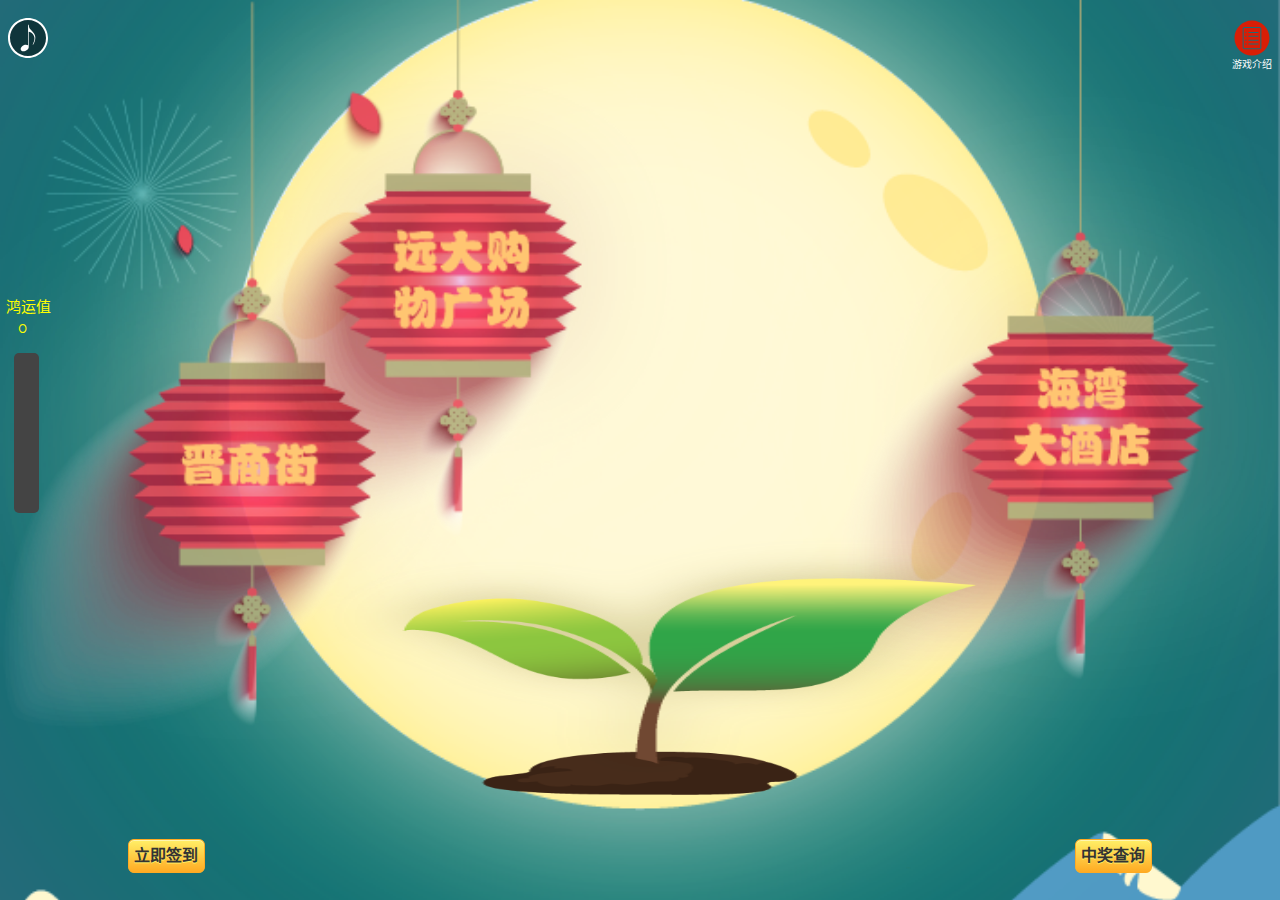
<file: main.html>
<!DOCTYPE html>
<html lang="zh-CN">
<head>
    <!-- 页面编码模式 -->
    <meta charset="UTF-8">
    <meta name="viewport" content="width=device-width; initial-scale=1.0; maximum-scale=1.0; user-scalable=0" />
    <!--safari私有meta标签，它表示：允许全屏模式浏览-->
    <meta content="yes" name="apple-mobile-web-app-capable" />
    <!--iphone的私有标签，它指定的iphone中safari顶端的状态条的样式-->
    <meta content="black" name="apple-mobile-web-app-status-bar-style" />
    <title>中秋节快乐</title>
    <link href="css/index.css" rel="stylesheet">
    <link href="css/common.css" rel="stylesheet">
    <link href="css/style.css" rel="stylesheet">
</head>

<body onload="load()">
    <!-- 背景 div-->
    <div class="container" id="container-bg" style="background-image: url(img/back.png)">

        <div id="lantern" style="background-image: url(img/latern.png)">

        </div>

        <div class="box">
            <div id="dialogBg"></div>
            <div id="dialog" class="animated">
                <img class="dialogIco" width="50" height="50" src="img/ico.png" alt="" />
                <div class="dialogTop">
                    <p style="font-size: 13px;text-align: center;margin-top: 15px;color:red;">恭喜您！您中奖啦！<br/>请您填写您的姓名和手机号码<br/>以便我们稍后联系您。</p>
                    <a href="javascript:;" class="claseDialogBtn">关闭</a>
                </div>
                <form action="" method="post" id="editForm">
                    <ul class="editInfos">
                        <li><label><font color="#ff0000">* </font>姓名：<input type="text" name="" required value="" class="ipt" id="username"/></label></li>
                        <li><label><font color="#ff0000">* </font>手机：<input type="text" name="" required value="" class="ipt" id="phone"/></label></li>
                        <li id="tijiao">
                            <input type="submit" value="提交号码" class="submitBtn"/>
                        </li>
                    </ul>
                </form>
            </div>
        </div>

        <!-- audio -->
        <div class="rotate audio">
            <audio src="audio/bg-music.mp3" id="media" autoplay loop preload></audio>
        </div>

        <!--游戏介绍-->
        <div class="intro">
            <img src="img/intro.svg"/>
            <span>游戏介绍</span>
        </div>

        <div id="tab-box" style="display:none;z-index:10;">
            <div class="tabs">
                <input type="radio" id="tab1" name="tab-control" checked>
                <input type="radio" id="tab2" name="tab-control">
                <div id="tab-close" style="float:right;padding-right:10px;padding-top:10px;">关闭</div>
                <ul>
                    <li title="Features">
                        <label for="tab1" role="button">
                            <span>游戏介绍</span>
                        </label>
                    </li>
                    <li title="Delivery Contents">
                        <label for="tab2" role="button">
                            <span>我的奖品</span>
                        </label>
                    </li>
                </ul>
                <div class="content">
                    <section>
                        <div>
                            <p style="margin-left:20px; color:red">活动奖品</p>
                            <p style="margin-left:25px;">一等奖: 价值100元礼包<br/>二等奖: 价值50元礼包<br/>三等奖: 价值10元礼包</p>

                            <p style="margin-left:20px; color:red">活动时间</p>
                            <p style="margin-left:25px;">2017年9月1号 -- 2017年9月30号</p>

                            <p style="margin-left:20px; color:red">主办单位</p>
                            <p style="margin-left:25px;">本次活动由XXX公司赞助，一切权利归XXX公司说明！</p>

                            <p style="margin-left:20px; color:red">兑奖说明</p>
                            <p style="margin-left:25px;">每人每天只可签到一次，在活动期间，能量值达到100的前200名<br/>用户可以获取XXX精美商品一份。</p>
                        </div>
                    </section>

                    <section>
                        <p style="padding-left: 20px;">
                            您暂时还未中奖！
                        </p>
                    </section>
                </div>
            </div>
            <div>

            </div>
        </div>

        <div id="tree">
            <img id="tree_image" src="img/tree-1.png"/>
        </div>

        <div id="energe">鸿运值<br/>&nbsp;&nbsp;&nbsp;<span id="energy_num">0</span></div>
        <div id="jqmeter-container"></div>

        <a href="#" class="myButton" id="btn-zhuli">立即签到</a>
        <a href="#" class="myButton" id="btn-start">中奖查询</a>

    </div>

    <script src="js/jquery-2.1.4.min.js"></script>
    <script src="http://res.wx.qq.com/open/js/jweixin-1.2.0.js"></script>
    <script src="js/main.js"></script>
    <script src="js/jqmeter.min.js"></script>
    <script src="js/js.js"></script>

</body>

</html>
</file>
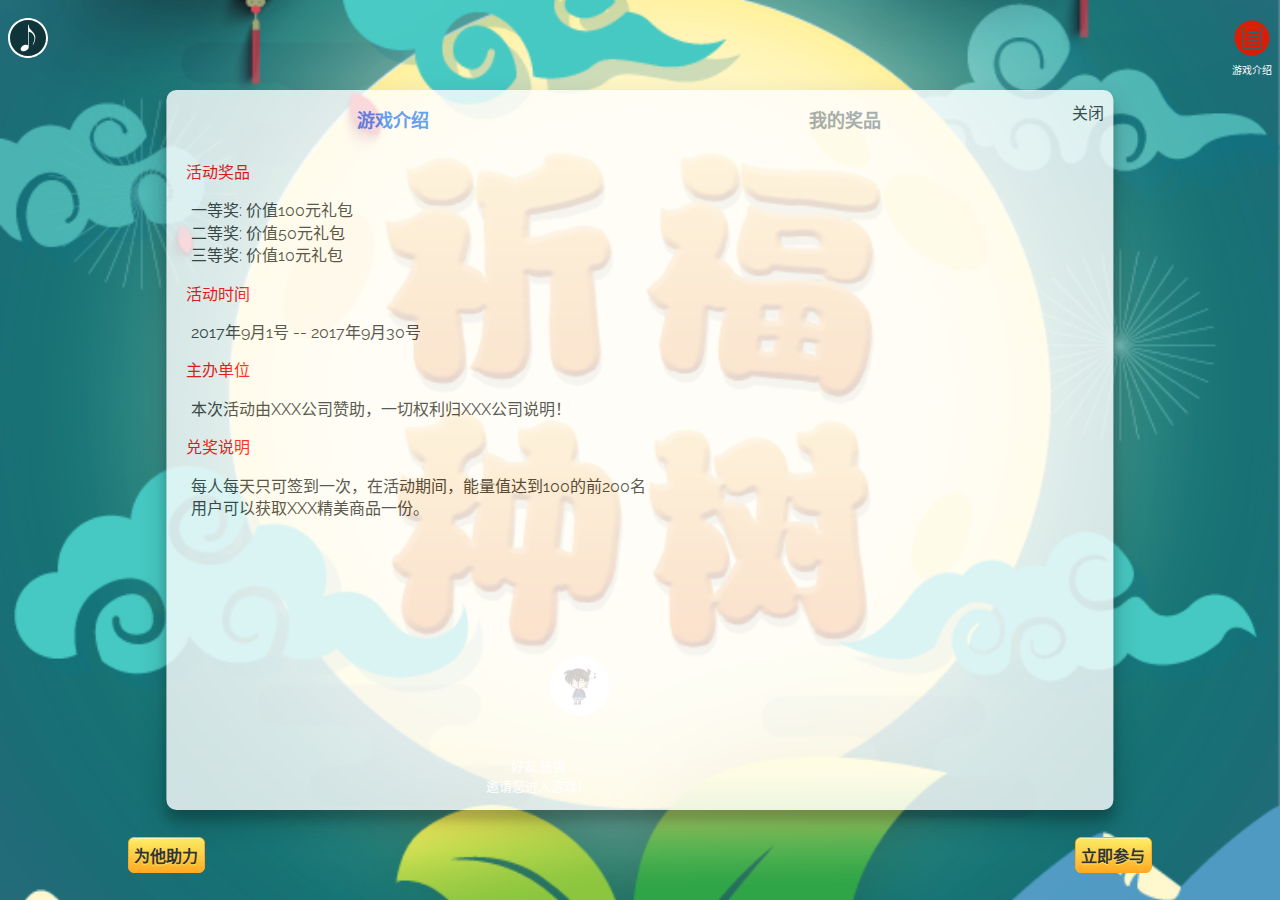
<file: share.html>
<!DOCTYPE html>
<html lang="zh-CN">
<head>
    <!-- 页面编码模式 -->
    <meta charset="UTF-8">
    <meta name="viewport" content="width=device-width; initial-scale=1.0; maximum-scale=1.0; user-scalable=0" />
    <!--safari私有meta标签，它表示：允许全屏模式浏览-->
    <meta content="yes" name="apple-mobile-web-app-capable" />
    <!--iphone的私有标签，它指定的iphone中safari顶端的状态条的样式-->
    <meta content="black" name="apple-mobile-web-app-status-bar-style" />
    <title>中秋节快乐</title>
    <link href="css/index.css" rel="stylesheet">
    <link href="css/style.css" rel="stylesheet">
    <link rel="stylesheet" href="css/jquery-weui.css">
</head>

<body onload="shareLoad()">
    <!-- 背景 div-->
    <div class="container" id="container-bg">

        <div class="content">
            <div class="image-avatar">
                <img src="img/avatar.jpeg"/>
            </div>
            <p class="name">好友 张强 <br/> 邀请您进入游戏！</p>
            <!--<p class="info-invite"></p>-->
        </div>

        <!-- audio -->
        <div class="rotate audio">
            <audio src="audio/bg-music.mp3" id="media" autoplay loop preload></audio>
        </div>

        <div id="tab-box" style="display:block;">
            <div class="tabs">
                <input type="radio" id="tab1" name="tab-control" checked>
                <input type="radio" id="tab2" name="tab-control">
                <div id="tab-close" style="float:right;padding-right:10px;padding-top:10px;">关闭</div>
                <ul>
                    <li title="Features">
                        <label for="tab1" role="button">
                            <span>游戏介绍</span>
                        </label>
                    </li>
                    <li title="Delivery Contents">
                        <label for="tab2" role="button">
                            <span>我的奖品</span>
                        </label>
                    </li>
                </ul>
                <div class="content">
                    <section>
                        <div>
                            <p style="margin-left:20px; color:red">活动奖品</p>
                            <p style="margin-left:25px;">一等奖: 价值100元礼包<br/>二等奖: 价值50元礼包<br/>三等奖: 价值10元礼包</p>

                            <p style="margin-left:20px; color:red">活动时间</p>
                            <p style="margin-left:25px;">2017年9月1号 -- 2017年9月30号</p>

                            <p style="margin-left:20px; color:red">主办单位</p>
                            <p style="margin-left:25px;">本次活动由XXX公司赞助，一切权利归XXX公司说明！</p>

                            <p style="margin-left:20px; color:red">兑奖说明</p>
                            <p style="margin-left:25px;">每人每天只可签到一次，在活动期间，能量值达到100的前200名<br/>用户可以获取XXX精美商品一份。</p>
                        </div>
                    </section>

                    <section>
                        <p style="padding-left: 20px;">
                            您暂时还未中奖！
                        </p>
                    </section>
                </div>
            </div>
            <div>

            </div>
        </div>


        <div id="tree">

        </div>

        <div id="info-div">

        </div>


        <!--游戏介绍-->
        <div class="intro">
            <img src="img/intro.svg"/>
            <span>游戏介绍</span>
        </div>

        <a href="#" class="myButton" id="btn-zhuli">为他助力</a>
        <a href="#" class="myButton" id="btn-start">立即参与</a>

    </div>

    <script src="js/jquery-2.1.4.min.js"></script>
    <script src="http://res.wx.qq.com/open/js/jweixin-1.2.0.js"></script>
    <script src="js/jquery-weui.js"></script>
    <script src="js/share.js"></script>
    <script src="js/js.js"></script>


</body>

</html>
</file>
<file: css/index.css>
/* new css  */

* {
    -webkit-box-sizing: border-box;
    box-sizing: border-box;
    -moz-box-sizing: border-box;
}

html,body,.container{
    position: relative;
    margin: 0;
    width:100%;
    height:100%;
}

#container-bg {
    background-repeat: no-repeat;
    background-position: center;
    background-image: url(../img/bg.png);
    background-size: cover;
    /*background-attachment: fixed;*/
}

#tab-box{
    position: absolute;
    top: 10%;
    width: 74%;
    left: 13%;
    height: 80%;
    opacity:0.80;
    z-index:10;
}

#tree {
    position: absolute;
    bottom: 2%;
    left: 0;
    width: 100%;
    height: 95%;
    /*z-index: 10;*/
}

#tree img{
    width:100%;
    height:100%;
}


.image-avatar{
    position:absolute;
    bottom: 20%;
    left: 43%;
    text-align: center;
}

.image-avatar img{
    width: 60px;
    height: 60px;
    border-radius: 60px;
}

#info-div{
    position: absolute;
    top:20%;

    width:80%;
    margin: auto;
    height:80%;

}

.name{
    position: absolute;
    bottom: 10%;
    left: 38%;
    text-align: center;
    margin-top: 10px;
    font-size: 13px;
    line-height: 20px;
    color: #ffffff;
}

#energe{
    position: absolute;
    top:33%;
    left: 6px;
    width:100px;
    height: 25px;
    font-size:15px;
    color:yellow;
}

#jqmeter-container{
    position: absolute;
    top:37%;
    left: 14px;
}

#btn{
    position: absolute;
    display: block;
    bottom: 3%;
    left: 39%;
    padding: 5px 5px;
    width: 77px;
    font-size: 16px;
}

#btn-zhuli{
    position: absolute;
    display: block;
    bottom:3%;
    left: 10%;
    padding: 5px 5px;
    width: 77px;
    font-size: 16px;
}

#btn-start{
    position: absolute;
    display: block;
    bottom:3%;
    right: 10%;
    padding: 5px 5px;
    width: 77px;
    font-size: 16px;
}

.audio{
    background-size: contain;
    background-repeat: no-repeat
}

.audio{
    z-index: 10;
    position: absolute
}

.audio {
    left: 8px;
    top: 2%;
    width: 40px;
    height: 40px;
    background-image: url(../images/normalmusic.svg)
}

.rotate {
    -webkit-animation: rotating 1.2s linear infinite;
    animation: rotating 1.2s linear infinite
}

.intro{
    position: absolute;
    right: 8px;
    top: 2%;
    z-index:10;
}

.intro img{
    width: 40px;
    height: 40px;
}

.intro span{
    display: block;
    font-size: 10px;
    color:#fff;
    text-align: center;
}

@-webkit-keyframes rotating {
    from {
        -webkit-transform: rotate(0);
        transform: rotate(0)
    }
    to {
        -webkit-transform: rotate(360deg);
        transform: rotate(360deg)
    }
}

@keyframes rotating {
    from {
        -webkit-transform: rotate(0);
        transform: rotate(0)
    }
    to {
        -webkit-transform: rotate(360deg);
        transform: rotate(360deg)
    }
}
/************************  媒体查询  ************************/

@media screen and (max-height: 580px) {

    .image-avatar{
        position:absolute;
        bottom: 20%;
        left: 43%;
        /*padding: 20px;*/
        text-align: center;
    }

    .image-avatar img{
        width: 60px;
        height: 60px;
        border-radius: 60px;
    }

    .name{
        position: absolute;
        bottom: 10%;
        left: 38%;
        text-align: center;
        margin-top: 10px;
        font-size: 13px;
        line-height: 20px;
        color: #ffffff;
    }

    #tree {
        position: absolute;
        bottom: 9%;
        left: 28%;
        width: 140px;
        height: 150px;
        /*z-index:10;*/
    }

    #tree img{
        width:100%;
        height:100%;
    }

    .tabs ul li label span{
        font-size: 15px;
    }

    #tab-box{
        font-size: 12px;
    }

}

@media screen and (max-height: 510px) {

    .image-avatar{
        position: absolute;
        bottom: 20%;
        left: 42%;
        text-align: center;
    }

    .image-avatar img{
        width: 50px;
        height: 50px;
        border-radius: 60px;
    }

    .name{
        margin-top: 17px;
        font-size: 12px;
        line-height: 16px;
        color: #ffffff;
    }

    #btn{
        bottom: 3%;
        left: 35%
    }

    #tree {
        position: absolute;
        bottom: 9%;
        left: 28%;
        width: 140px;
        height: 150px;
        /*z-index:10;*/
    }

    #tree img{
        width:100%;
        height:100%;
    }

    .tabs ul li label span{
        font-size: 15px;
    }

    #tab-box{
        font-size: 12px;
    }

}


/* <=640 */
@media screen and (min-width: 319px) and (max-width: 321px) {

    .image-avatar{
        position: absolute;
        bottom: 20%;
        left: 42%;
        text-align: center;
    }

    .image-avatar img{
        width: 50px;
        height: 50px;
        border-radius: 60px;
    }

    .name{
        margin-top: 17px;
        font-size: 12px;
        line-height: 16px;
        color: #ffffff;
        left: 36%;
    }

    #btn{
        bottom: 7px;
        left: 38%;
    }

    #tree {
        position: absolute;
        bottom: 1%;
        left: 0;
        width: 100%;
        height: 95%;
        /*z-index: 10;*/
    }

    #tree img{
        width:100%;
        height:100%;
    }

    .tabs ul li label span{
        font-size: 15px;
    }

    #tab-box{
        font-size: 12px;
    }

}
/* 720 */
@media screen and (min-width: 359px) and (max-width: 361px) {
    .image-avatar{
        position:absolute;
        bottom: 20%;
        left: 43%;
        /*padding: 20px;*/
        text-align: center;
    }

    .image-avatar img{
        width: 60px;
        height: 60px;
        border-radius: 60px;
    }

    .name{
        margin-top: 17px;
        font-size: 12px;
        line-height: 16px;
        color: #ffffff;
        left: 36%;

    }

    #btn{
        bottom: 2%;
        left: 39%;
    }

    #tree {
        position: absolute;
        bottom: 1%;
        left: 0%;
        width: 100%;
        height: 95%;
        /*z-index: 10;*/
    }

    #tree img{
        width:100%;
        height:100%;
    }

    .tabs ul li label span{
        font-size: 15px;
    }
    #tab-box{
        font-size: 12px;
    }
}
/* 1024*768, 2056*1536 */
@media screen and (min-width: 383px) and (max-width: 385px) {
    .image-avatar{
        position:absolute;
        bottom: 20%;
        left: 43%;
        /*padding: 20px;*/
        text-align: center;
    }

    .image-avatar img{
        width: 60px;
        height: 60px;
        border-radius: 60px;
    }

    .name{
        position: absolute;
        bottom: 10%;
        left: 38%;
        text-align: center;
        margin-top: 10px;
        font-size: 13px;
        line-height: 20px;
        color: #ffffff;
    }

    #tree {
        position: absolute;
        bottom: 9%;
        left: 28%;
        width: 140px;
        height: 150px;
        /*z-index:10;*/
    }

    #tree img{
        width:100%;
        height:100%;
    }


}
/* 800 */
@media screen and (min-width: 399px) and (max-width: 401px) {
    .image-avatar{
        position:absolute;
        bottom: 20%;
        left: 43%;
        /*padding: 20px;*/
        text-align: center;
    }

    .image-avatar img{
        width: 60px;
        height: 60px;
        border-radius: 60px;
    }

    .name{
        position: absolute;
        bottom: 10%;
        left: 38%;
        text-align: center;
        margin-top: 10px;
        font-size: 13px;
        line-height: 20px;
        color: #ffffff;
    }

    #tree {
        position: absolute;
        bottom: 9%;
        left: 28%;
        width: 140px;
        height: 150px;
        /*z-index:10;*/
    }

    #tree img{
        width:100%;
        height:100%;
    }
}

/* 1080 */
@media screen and (min-width: 539px) and (max-width: 541px) {
    .image-avatar{
        position:absolute;
        bottom: 20%;
        left: 43%;
        /*padding: 20px;*/
        text-align: center;
    }

    .image-avatar img{
        width: 60px;
        height: 60px;
        border-radius: 60px;
    }

    .name{
        position: absolute;
        bottom: 10%;
        left: 38%;
        text-align: center;
        margin-top: 10px;
        font-size: 13px;
        line-height: 20px;
        color: #ffffff;
    }
}

/* 1200 */
@media screen and (min-width: 599px) and (max-width: 601px) {
    .image-avatar{
        position:absolute;
        bottom: 20%;
        left: 43%;
        /*padding: 20px;*/
        text-align: center;
    }

    .image-avatar img{
        width: 60px;
        height: 60px;
        border-radius: 60px;
    }

    .name{
        position: absolute;
        bottom: 10%;
        left: 38%;
        text-align: center;
        margin-top: 10px;
        font-size: 13px;
        line-height: 20px;
        color: #ffffff;
    }
}

/* 1440 */
@media screen and (min-width: 719px) and (max-width: 721px) {
    .image-avatar{
        position:absolute;
        bottom: 20%;
        left: 43%;
        /*padding: 20px;*/
        text-align: center;
    }

    .image-avatar img{
        width: 60px;
        height: 60px;
        border-radius: 60px;
    }

    .name{
        position: absolute;
        bottom: 10%;
        left: 38%;
        text-align: center;
        margin-top: 10px;
        font-size: 13px;
        line-height: 20px;
        color: #ffffff;
    }


}
/* 1600 */
@media screen and (min-width: 799px) and (max-width: 801px) {
    .image-avatar{
        position:absolute;
        bottom: 20%;
        left: 43%;
        /*padding: 20px;*/
        text-align: center;
    }

    .image-avatar img{
        width: 60px;
        height: 60px;
        border-radius: 60px;
    }

    .name{
        position: absolute;
        bottom: 10%;
        left: 38%;
        text-align: center;
        margin-top: 10px;
        font-size: 13px;
        line-height: 20px;
        color: #ffffff;
    }

}
/* for small screen */
@media screen and (max-height: 500px) {
    .image-avatar{
        position:absolute;
        bottom: 20%;
        left: 43%;
        /*padding: 20px;*/
        text-align: center;
    }

    .image-avatar img{
        width: 60px;
        height: 60px;
        border-radius: 60px;
    }

    .name{
        position: absolute;
        bottom: 10%;
        left: 38%;
        text-align: center;
        margin-top: 10px;
        font-size: 13px;
        line-height: 20px;
        color: #ffffff;
    }

    .tabs ul li label {
        font-family: "Montserrat";
        font-weight: bold;
        font-size: 15px;
        color: #428BFF;
    }

}
/* for iPhone6 Plus */
@media only screen and (device-width: 414px) and (-webkit-min-device-pixel-ratio: 3),
only screen and (device-width: 375px) and (-webkit-min-device-pixel-ratio: 3){
    .image-avatar{
        position:absolute;
        bottom: 20%;
        left: 43%;
        /*padding: 20px;*/
        text-align: center;
    }

    .image-avatar img{
        width: 60px;
        height: 60px;
        border-radius: 60px;
    }

    .name{
        position: absolute;
        bottom: 10%;
        left: 38%;
        text-align: center;
        margin-top: 10px;
        font-size: 13px;
        line-height: 20px;
        color: #ffffff;
    }

    #tree {
        position: absolute;
        bottom: 1%;
        left: 0;
        width: 100%;
        height: 95%;
        /*z-index: 10;*/
    }

    #tree img{
        width:100%;
        height:100%;
    }
}



.myButton {
    -moz-box-shadow:inset 0px 1px 0px 0px #fff6af;
    -webkit-box-shadow:inset 0px 1px 0px 0px #fff6af;
    box-shadow:inset 0px 1px 0px 0px #fff6af;
    background:-webkit-gradient(linear, left top, left bottom, color-stop(0.05, #ffec64), color-stop(1, #ffab23));
    background:-moz-linear-gradient(top, #ffec64 5%, #ffab23 100%);
    background:-webkit-linear-gradient(top, #ffec64 5%, #ffab23 100%);
    background:-o-linear-gradient(top, #ffec64 5%, #ffab23 100%);
    background:-ms-linear-gradient(top, #ffec64 5%, #ffab23 100%);
    background:linear-gradient(to bottom, #ffec64 5%, #ffab23 100%);
    filter:progid:DXImageTransform.Microsoft.gradient(startColorstr='#ffec64', endColorstr='#ffab23',GradientType=0);
    background-color:#ffec64;
    -moz-border-radius:6px;
    -webkit-border-radius:6px;
    border-radius:6px;
    border:1px solid #ffaa22;
    display:inline-block;
    cursor:pointer;
    color:#333333;
    font-family:Arial;
    font-size:15px;
    font-weight:bold;
    padding:6px 24px;
    text-decoration:none;
    text-shadow:0px 1px 0px #ffee66;
}
/*.myButton:hover {*/
    /*background:-webkit-gradient(linear, left top, left bottom, color-stop(0.05, #f24437), color-stop(1, #c62d1f));*/
    /*background:-moz-linear-gradient(top, #f24437 5%, #c62d1f 100%);*/
    /*background:-webkit-linear-gradient(top, #f24437 5%, #c62d1f 100%);*/
    /*background:-o-linear-gradient(top, #f24437 5%, #c62d1f 100%);*/
    /*background:-ms-linear-gradient(top, #f24437 5%, #c62d1f 100%);*/
    /*background:linear-gradient(to bottom, #f24437 5%, #c62d1f 100%);*/
    /*filter:progid:DXImageTransform.Microsoft.gradient(startColorstr='#f24437', endColorstr='#c62d1f',GradientType=0);*/
    /*background-color:#f24437;*/
/*}*/

.show_msg{
    width:100%;
    height:35px;
    text-align:center;
    position:fixed;
    left: 0;
    z-index: 999;
}
.show_span{
    display: inline-block;
    height: 35px;
    padding: 0 15px;
    line-height: 35px;
    background:rgba(0,0,0,0.8);
    border-radius: 50px;
    color: #fff;
    font-size: 1em;
}
#dialog{
    height:265px !important;
}

#lantern{
    background-image: url(img/latern.png);
    position: absolute;
    top: 0;
    left: 0;
    width: 100%;
    height: 100%;
    background-repeat: no-repeat;
    background-size: cover;
}
</file>
<file: css/common.css>
@CHARSET "UTF-8";
	body{
	font:.85em/1.4 "微软雅黑","Microsoft Yahei",'Arial','san-serif';
	color:#666;
	margin:0;
	padding:0
}
img{
	max-width:100%;
	height:auto;
	width:auto9;
	-ms-interpolation-mode:bicubic;
	vertical-align:middle
}
a,button,input{
	-webkit-tap-highlight-color:rgba(255,0,0,0)
}
input{
	border:0 none;
	-webkit-appearance:none
}
ul,p{
	padding:0;
	margin:0
}
h1,h2,h3,h4,h5,h6{
	margin:0;
	font-weight:100
}
ul,li{
	list-style:none
}
a{
	color:#666
}
a,a:hover{
	text-decoration:none
}
a:focus{
	outline:none
}

.animated{
	-webkit-animation-duration:1.4s;
	animation-duration:1.4s;
	-webkit-animation-fill-mode:both;
	animation-fill-mode:both
}

@-webkit-keyframes bounceIn{
	0%{
	opacity:0;
	-webkit-transform:scale(.3);
	transform:scale(.3)
}
50%{
	opacity:1;
	-webkit-transform:scale(1.05);
	transform:scale(1.05)
}
70%{
	-webkit-transform:scale(.9);
	transform:scale(.9)
}
100%{
	opacity:1;
	-webkit-transform:scale(1);
	transform:scale(1)
}

}
@keyframes bounceIn{
	0%{
	opacity:0;
	-webkit-transform:scale(.3);
	-ms-transform:scale(.3);
	transform:scale(.3)
}
50%{
	opacity:1;
	-webkit-transform:scale(1.05);
	-ms-transform:scale(1.05);
	transform:scale(1.05)
}
70%{
	-webkit-transform:scale(.9);
	-ms-transform:scale(.9);
	transform:scale(.9)
}
100%{
	opacity:1;
	-webkit-transform:scale(1);
	-ms-transform:scale(1);
	transform:scale(1)
}

}
.bounceIn{
	-webkit-animation-name:bounceIn;
	animation-name:bounceIn
}

@-webkit-keyframes bounceInDown {
  0% {
    opacity: 0;
    -webkit-transform: translateY(-2000px);
    transform: translateY(-2000px);
  }

  60% {
    opacity: 1;
    -webkit-transform: translateY(30px);
    transform: translateY(30px);
  }

  80% {
    -webkit-transform: translateY(-10px);
    transform: translateY(-10px);
  }

  100% {
    -webkit-transform: translateY(0);
    transform: translateY(0);
  }
}

@keyframes bounceInDown {
  0% {
    opacity: 0;
    -webkit-transform: translateY(-2000px);
    -ms-transform: translateY(-2000px);
    transform: translateY(-2000px);
  }

  60% {
    opacity: 1;
    -webkit-transform: translateY(30px);
    -ms-transform: translateY(30px);
    transform: translateY(30px);
  }

  80% {
    -webkit-transform: translateY(-10px);
    -ms-transform: translateY(-10px);
    transform: translateY(-10px);
  }

  100% {
    -webkit-transform: translateY(0);
    -ms-transform: translateY(0);
    transform: translateY(0);
  }
}

.bounceInDown {
  -webkit-animation-name: bounceInDown;
  animation-name: bounceInDown;
}

@-webkit-keyframes bounceOutUp {
  0% {
    -webkit-transform: translateY(0);
    transform: translateY(0);
  }

  20% {
    opacity: 1;
    -webkit-transform: translateY(20px);
    transform: translateY(20px);
  }

  100% {
    opacity: 0;
    -webkit-transform: translateY(-2000px);
    transform: translateY(-2000px);
  }
}

@keyframes bounceOutUp {
  0% {
    -webkit-transform: translateY(0);
    -ms-transform: translateY(0);
    transform: translateY(0);
  }

  20% {
    opacity: 1;
    -webkit-transform: translateY(20px);
    -ms-transform: translateY(20px);
    transform: translateY(20px);
  }

  100% {
    opacity: 0;
    -webkit-transform: translateY(-2000px);
    -ms-transform: translateY(-2000px);
    transform: translateY(-2000px);
  }
}

.bounceOutUp {
  -webkit-animation-name: bounceOutUp;
  animation-name: bounceOutUp;
}

@-webkit-keyframes rollIn {
  0% {
    opacity: 0;
    -webkit-transform: translateX(-100%) rotate(-120deg);
    transform: translateX(-100%) rotate(-120deg);
  }

  100% {
    opacity: 1;
    -webkit-transform: translateX(0px) rotate(0deg);
    transform: translateX(0px) rotate(0deg);
  }
}

@keyframes rollIn {
  0% {
    opacity: 0;
    -webkit-transform: translateX(-100%) rotate(-120deg);
    -ms-transform: translateX(-100%) rotate(-120deg);
    transform: translateX(-100%) rotate(-120deg);
  }

  100% {
    opacity: 1;
    -webkit-transform: translateX(0px) rotate(0deg);
    -ms-transform: translateX(0px) rotate(0deg);
    transform: translateX(0px) rotate(0deg);
  }
}

.rollIn {
  -webkit-animation-name: rollIn;
  animation-name: rollIn;
}


@-webkit-keyframes flipInX {
  0% {
    -webkit-transform: perspective(400px) rotateX(90deg);
    transform: perspective(400px) rotateX(90deg);
    opacity: 0;
  }

  40% {
    -webkit-transform: perspective(400px) rotateX(-10deg);
    transform: perspective(400px) rotateX(-10deg);
  }

  70% {
    -webkit-transform: perspective(400px) rotateX(10deg);
    transform: perspective(400px) rotateX(10deg);
  }

  100% {
    -webkit-transform: perspective(400px) rotateX(0deg);
    transform: perspective(400px) rotateX(0deg);
    opacity: 1;
  }
}

@keyframes flipInX {
  0% {
    -webkit-transform: perspective(400px) rotateX(90deg);
    -ms-transform: perspective(400px) rotateX(90deg);
    transform: perspective(400px) rotateX(90deg);
    opacity: 0;
  }

  40% {
    -webkit-transform: perspective(400px) rotateX(-10deg);
    -ms-transform: perspective(400px) rotateX(-10deg);
    transform: perspective(400px) rotateX(-10deg);
  }

  70% {
    -webkit-transform: perspective(400px) rotateX(10deg);
    -ms-transform: perspective(400px) rotateX(10deg);
    transform: perspective(400px) rotateX(10deg);
  }

  100% {
    -webkit-transform: perspective(400px) rotateX(0deg);
    -ms-transform: perspective(400px) rotateX(0deg);
    transform: perspective(400px) rotateX(0deg);
    opacity: 1;
  }
}

.flipInX {
  -webkit-backface-visibility: visible !important;
  -ms-backface-visibility: visible !important;
  backface-visibility: visible !important;
  -webkit-animation-name: flipInX;
  animation-name: flipInX;
}

/*------------------- 华丽分割线 -----------------------*/

header{width:90%;text-align:center;padding:5%;letter-spacing:2px;color:#333;font-size:1.2em;text-shadow:0 0 2px #999;}
.demo{width:100%;margin:0 auto;text-align:center;}
.demo a{margin:0 5px 20px;background-color:#eee;}

/*------------------- 华丽分割线 -----------------------*/

#dialogBg{width:100%;height:100%;background-color:#000000;opacity:.8;filter:alpha(opacity=60);position:fixed;top:0;left:0;z-index:9999;display:none;}
#dialog{ width: 300px; height: 240px; margin: 0 auto; display: none; background-color: #ffffff; position: fixed; top: 50%; left: 50%; margin: -120px 0 0 -150px; z-index: 10000; border: 1px solid #ccc; border-radius: 10px; -webkit-border-radius: 10px; box-shadow: 3px 2px 4px rgba(0,0,0,0.2); -webkit-box-shadow: 3px 2px 4px rgba(0,0,0,0.2); }
.dialogTop{width:90%;margin:0 auto;border-bottom:1px dotted #ccc;letter-spacing:1px;padding:10px 0;text-align:right;}
.dialogIco{width:50px;height:50px;position:absolute;top:-25px;left:50%;margin-left:-25px;}
.editInfos{padding:15px 0;}
.editInfos li{width:90%;margin:8px auto auto;text-align: center;}
.ipt{border:1px solid #ccc;padding:5px;border-radius:3px;-webkit-border-radius:3px;box-shadow:0 0 3px #ccc inset;-webkit-box-shadow:0 0 3px #ccc inset;margin-left:5px;}
.ipt:focus{outline:none;border-color:#66afe9;box-shadow:0 1px 1px rgba(0, 0, 0, 0.075) inset, 0 0 8px rgba(102, 175, 233, 0.6);-webkit-box-shadow:0 1px 1px rgba(0, 0, 0, 0.075) inset, 0 0 8px rgba(102, 175, 233, 0.6);}
.submitBtn{width:90px;height:30px;line-height:30px;font-family:"微软雅黑","microsoft yahei";cursor:pointer;margin-top:10px;display:inline-block;border-radius:5px;-webkit-border-radius:5px;text-align:center;background-color:#428bca;color:#fff;box-shadow: 0 -3px 0 #2a6496 inset;-webkit-box-shadow: 0 -3px 0 #2a6496 inset;}
</file>
<file: css/style.css>
@import "https://fonts.googleapis.com/css?family=Montserrat:400,700|Raleway:300,400";
/* colors */
/* tab setting */
/* breakpoints */
/* selectors relative to radio inputs */
html {
  width: 100%;
  height: 100%;
}

body {
  /*background: #efefef;*/
  color: #333;
  font-family: "Raleway";
  height: 100%;
}
body h1 {
  text-align: center;
  color: #428BFF;
  font-weight: 300;
  padding: 40px 0 20px 0;
  margin: 0;
}

.tabs {
  left: 50%;
  -webkit-transform: translateX(-50%);
  transform: translateX(-50%);
  position: absolute;
  background: white;
  width: 100%;
  height: 100%;
  box-shadow: 0 14px 28px rgba(0, 0, 0, 0.25), 0 10px 10px rgba(0, 0, 0, 0.22);
  border-radius: 10px;
  min-width: 240px;
}
.tabs input[name="tab-control"] {
  display: none;
}
.tabs .content section h2,
.tabs ul li label {
  font-family: "Montserrat";
  font-weight: bold;
  font-size: 18px;
  color: #428BFF;
}
.tabs ul {
  list-style-type: none;
  padding-left: 0;
  display: -webkit-box;
  display: -webkit-flex;
  display: -ms-flexbox;
  display: flex;
  -webkit-box-orient: horizontal;
  -webkit-box-direction: normal;
  -webkit-flex-direction: row;
      -ms-flex-direction: row;
          flex-direction: row;
  margin-bottom: 10px;
  -webkit-box-pack: justify;
  -webkit-justify-content: space-between;
      -ms-flex-pack: justify;
          justify-content: space-between;
  -webkit-box-align: end;
  -webkit-align-items: flex-end;
      -ms-flex-align: end;
          align-items: flex-end;
  -webkit-flex-wrap: wrap;
      -ms-flex-wrap: wrap;
          flex-wrap: wrap;
}
.tabs ul li {
  box-sizing: border-box;
  -webkit-box-flex: 1;
  -webkit-flex: 1;
      -ms-flex: 1;
          flex: 1;
  width: 25%;
  padding: 0 10px;
  text-align: center;
}
.tabs ul li label {
  -webkit-transition: all 0.3s ease-in-out;
  transition: all 0.3s ease-in-out;
  color: #929daf;
  padding: 5px auto;
  overflow: hidden;
  text-overflow: ellipsis;
  display: block;
  cursor: pointer;
  -webkit-transition: all 0.2s ease-in-out;
  transition: all 0.2s ease-in-out;
  white-space: nowrap;
  -webkit-touch-callout: none;
  -webkit-user-select: none;
  -moz-user-select: none;
  -ms-user-select: none;
  user-select: none;
}
.tabs ul li label br {
  display: none;
}
.tabs ul li label svg {
  fill: #929daf;
  height: 1.2em;
  vertical-align: bottom;
  margin-right: 0.2em;
  -webkit-transition: all 0.2s ease-in-out;
  transition: all 0.2s ease-in-out;
}
.tabs ul li label:hover, .tabs ul li label:focus, .tabs ul li label:active {
  outline: 0;
  color: #bec5cf;
}
.tabs ul li label:hover svg, .tabs ul li label:focus svg, .tabs ul li label:active svg {
  fill: #bec5cf;
}
.tabs .slider {
  position: relative;
  width: 25%;
  -webkit-transition: all 0.33s cubic-bezier(0.38, 0.8, 0.32, 1.07);
  transition: all 0.33s cubic-bezier(0.38, 0.8, 0.32, 1.07);
}
.tabs .slider .indicator {
  position: relative;
  width: 50px;
  max-width: 100%;
  margin: 0 auto;
  height: 4px;
  background: #428BFF;
  border-radius: 1px;
}
.tabs .content {
  margin-top: 30px;
}
.tabs .content section {
  display: none;
  -webkit-animation-name: content;
          animation-name: content;
  -webkit-animation-direction: normal;
          animation-direction: normal;
  -webkit-animation-duration: 0.3s;
          animation-duration: 0.3s;
  -webkit-animation-timing-function: ease-in-out;
          animation-timing-function: ease-in-out;
  -webkit-animation-iteration-count: 1;
          animation-iteration-count: 1;
  line-height: 1.4;
}
.tabs .content section h2 {
  color: #428BFF;
  display: none;
}
.tabs .content section h2::after {
  content: "";
  position: relative;
  display: block;
  width: 30px;
  height: 3px;
  background: #428BFF;
  margin-top: 5px;
  left: 1px;
}
.tabs input[name="tab-control"]:nth-of-type(1):checked ~ ul > li:nth-child(1) > label {
  cursor: default;
  color: #428BFF;
}
.tabs input[name="tab-control"]:nth-of-type(1):checked ~ ul > li:nth-child(1) > label svg {
  fill: #428BFF;
}
@media (max-width: 600px) {
  .tabs input[name="tab-control"]:nth-of-type(1):checked ~ ul > li:nth-child(1) > label {
    background: rgba(0, 0, 0, 0.08);
  }
}
.tabs input[name="tab-control"]:nth-of-type(1):checked ~ .slider {
  -webkit-transform: translateX(0%);
          transform: translateX(0%);
}
.tabs input[name="tab-control"]:nth-of-type(1):checked ~ .content > section:nth-child(1) {
  display: block;
}
.tabs input[name="tab-control"]:nth-of-type(2):checked ~ ul > li:nth-child(2) > label {
  cursor: default;
  color: #428BFF;
}
.tabs input[name="tab-control"]:nth-of-type(2):checked ~ ul > li:nth-child(2) > label svg {
  fill: #428BFF;
}
@media (max-width: 600px) {
  .tabs input[name="tab-control"]:nth-of-type(2):checked ~ ul > li:nth-child(2) > label {
    background: rgba(0, 0, 0, 0.08);
  }
}
.tabs input[name="tab-control"]:nth-of-type(2):checked ~ .slider {
  -webkit-transform: translateX(100%);
          transform: translateX(100%);
}
.tabs input[name="tab-control"]:nth-of-type(2):checked ~ .content > section:nth-child(2) {
  display: block;
}
.tabs input[name="tab-control"]:nth-of-type(3):checked ~ ul > li:nth-child(3) > label {
  cursor: default;
  color: #428BFF;
}
.tabs input[name="tab-control"]:nth-of-type(3):checked ~ ul > li:nth-child(3) > label svg {
  fill: #428BFF;
}
@media (max-width: 600px) {
  .tabs input[name="tab-control"]:nth-of-type(3):checked ~ ul > li:nth-child(3) > label {
    background: rgba(0, 0, 0, 0.08);
  }
}
.tabs input[name="tab-control"]:nth-of-type(3):checked ~ .slider {
  -webkit-transform: translateX(200%);
          transform: translateX(200%);
}
.tabs input[name="tab-control"]:nth-of-type(3):checked ~ .content > section:nth-child(3) {
  display: block;
}
.tabs input[name="tab-control"]:nth-of-type(4):checked ~ ul > li:nth-child(4) > label {
  cursor: default;
  color: #428BFF;
}
.tabs input[name="tab-control"]:nth-of-type(4):checked ~ ul > li:nth-child(4) > label svg {
  fill: #428BFF;
}
@media (max-width: 600px) {
  .tabs input[name="tab-control"]:nth-of-type(4):checked ~ ul > li:nth-child(4) > label {
    background: rgba(0, 0, 0, 0.08);
  }
}
.tabs input[name="tab-control"]:nth-of-type(4):checked ~ .slider {
  -webkit-transform: translateX(300%);
          transform: translateX(300%);
}
.tabs input[name="tab-control"]:nth-of-type(4):checked ~ .content > section:nth-child(4) {
  display: block;
}
@-webkit-keyframes content {
  from {
    opacity: 0;
    -webkit-transform: translateY(5%);
            transform: translateY(5%);
  }
  to {
    opacity: 1;
    -webkit-transform: translateY(0%);
            transform: translateY(0%);
  }
}
@keyframes content {
  from {
    opacity: 0;
    -webkit-transform: translateY(5%);
            transform: translateY(5%);
  }
  to {
    opacity: 1;
    -webkit-transform: translateY(0%);
            transform: translateY(0%);
  }
}
@media (max-width: 1000px) {
  .tabs ul li label {
    white-space: initial;
  }
  .tabs ul li label br {
    display: initial;
  }
  .tabs ul li label svg {
    height: 1.5em;
  }
}
@media (max-width: 600px) {
  .tabs ul li label {
    padding: 5px;
    border-radius: 5px;
  }
  .tabs ul li label span {
    display: block;
  }
  .tabs .slider {
    display: none;
  }
  .tabs .content {
    margin-top: 20px;
  }
  .tabs .content section h2 {
    display: block;
  }
}
</file>
